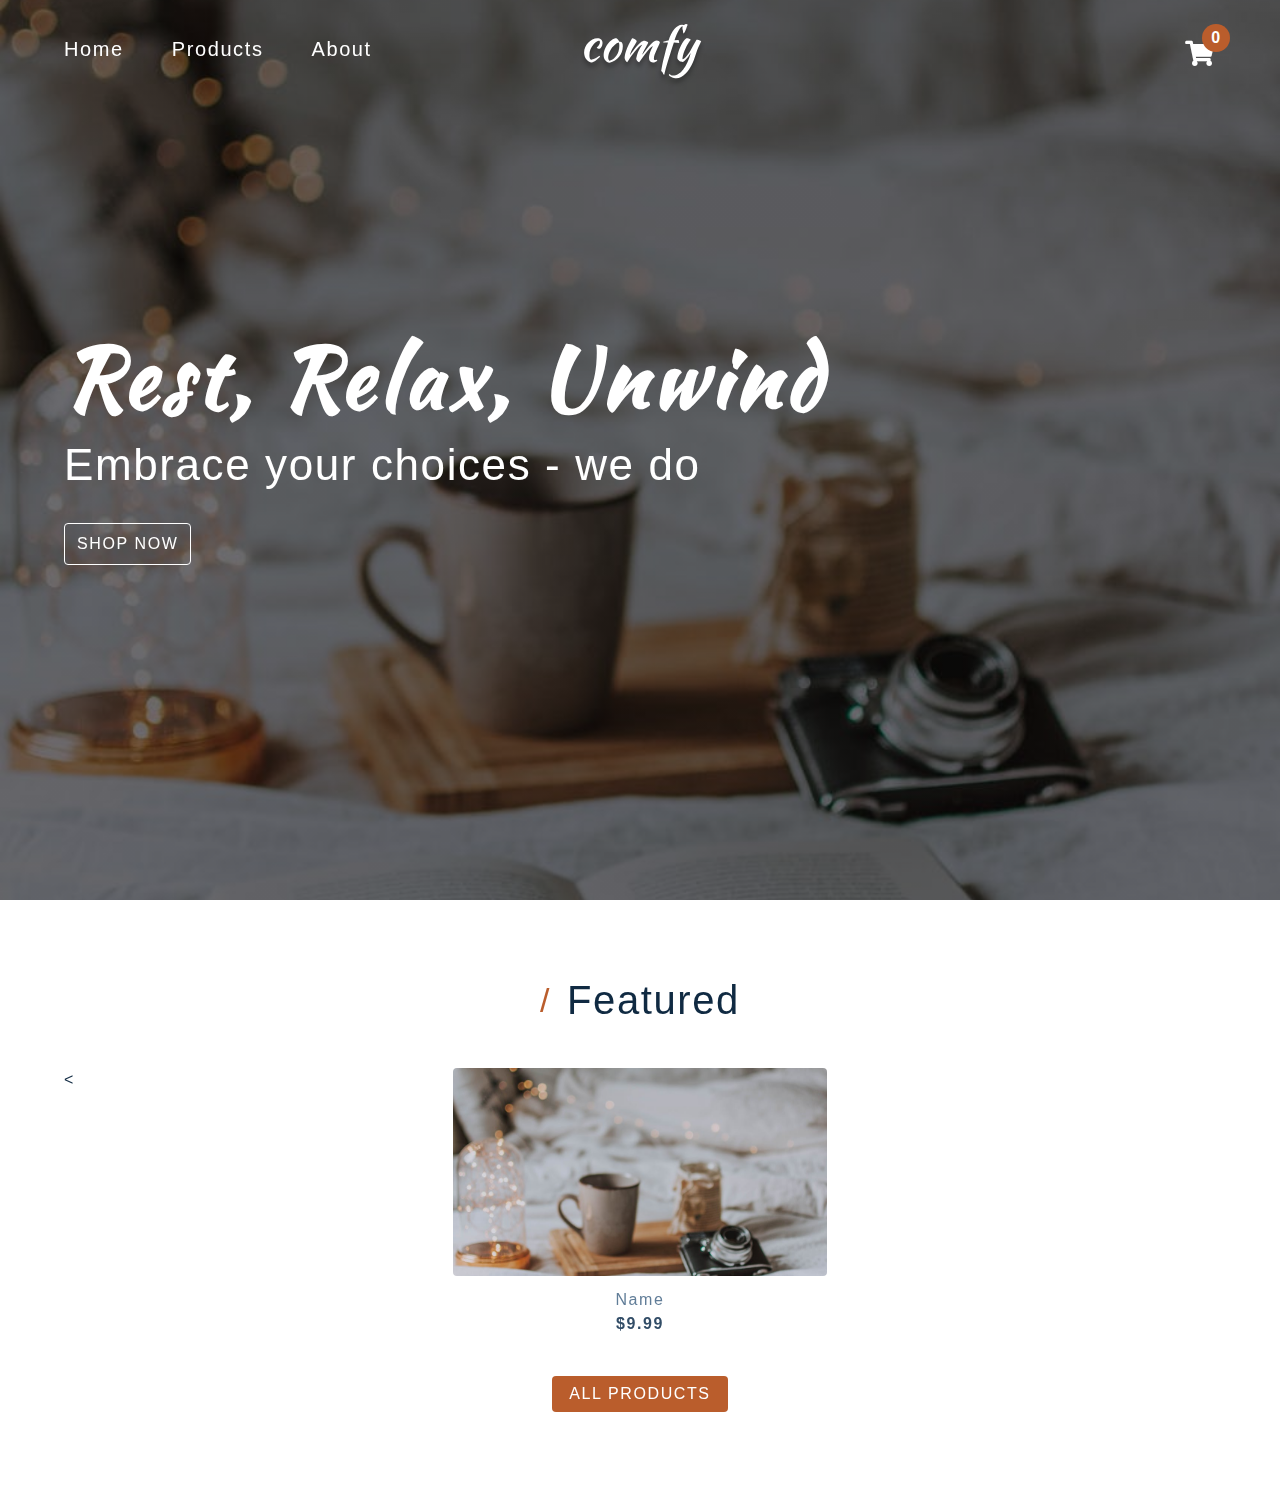
<file: index.html>
<!DOCTYPE html>
<html lang="en">
  <head>
    <meta charset="UTF-8" />
    <meta name="viewport" content="width=device-width, initial-scale=1.0" />
    <!-- font-awesome -->
    <link
      rel="stylesheet"
      href="https://cdnjs.cloudflare.com/ajax/libs/font-awesome/5.14.0/css/all.min.css"
    />

    <!-- styles css -->
    <link rel="stylesheet" href="styles.css" />
    <title>Home | Comfy</title>
  </head>
  <body>
    <!-- navbar -->
    <nav class="navbar">
      <div class="nav-center">
        <!-- links -->
        <div>
          <button class="toggle-nav">
            <i class="fas fa-bars"></i>
          </button>
          <ul class="nav-links">
            <li>
              <a href="index.html" class="nav-link">
                home
              </a>
            </li>
            <li>
              <a href="products.html" class="nav-link">
                products
              </a>
            </li>
            <li>
              <a href="about.html" class="nav-link">
                about
              </a>
            </li>
          </ul>
        </div>
        <!-- logo -->
        <img src="./images/logo-white.svg" class="nav-logo" alt="logo" />
        <!-- cart icon -->
        <div class="toggle-container">
          <button class="toggle-cart">
            <i class="fas fa-shopping-cart"></i>
          </button>
          <span class="cart-item-count">1</span>
        </div>
      </div>
    </nav>
    <!-- hero -->
    <section class="hero">
      <div class="hero-container">
        <h1 class="text-slanted">
          rest, relax, unwind
        </h1>
        <h3>Embrace your choices - we do</h3>
        <a href="products.html" class="hero-btn">
          shop now
        </a>
      </div>
    </section>
    <!-- sidebar -->
    <div class="sidebar-overlay">
      <aside class="sidebar">
        <!-- close -->
        <button class="sidebar-close">
          <i class="fas fa-times"></i>
        </button>
        <!-- links -->
        <ul class="sidebar-links">
          <li>
            <a href="index.html" class="sidebar-link">
              <i class="fas fa-home fa-fw"></i>
              home
            </a>
          </li>
          <li>
            <a href="products.html" class="sidebar-link">
              <i class="fas fa-couch fa-fw"></i>
              products
            </a>
          </li>
          <li>
            <a href="about.html" class="sidebar-link">
              <i class="fas fa-book fa-fw"></i>
              about
            </a>
          </li>
        </ul>
      </aside>
    </div>
    <!-- cart -->
    <div class="cart-overlay">
      <aside class="cart">
        <button class="cart-close">
          <i class="fas fa-times"></i>
        </button>
        <header>
          <h3 class="text-slanted">your bag</h3>
        </header>
        <!-- cart items -->
        <div class="cart-items"></div>
        <!-- footer -->
        <footer>
          <h3 class="cart-total text-slanted">
            total : $12.99
          </h3>
          <button class="cart-checkout btn">checkout</button>
        </footer>
      </aside>
    </div>
    <!-- featured products -->
    <section class="section featured">
      <div class="title">
        <h2><span>/</span> featured</h2>
      </div>
      <div class="featured-center section-center">
        <h2 class="section-loading">
          loading...
        </h2>
    
        <<article class="product">
          <div class="product-container">
            <img src="./images/main-bcg.jpeg" class="product-img img" alt="" />
           
            <div class="product-icons">
              <a href="product.html?id=1" class="product-icon">
                <i class="fas fa-search"></i>
              </a>
              <button class="product-cart-btn product-icon" data-id="1">
                <i class="fas fa-shopping-cart"></i>
              </button>
            </div>
          </div>
          <footer>
            <p class="product-name">name</p>
            <h4 class="product-price">$9.99</h4>
          </footer>
        </article>
      
      </div>
      <a href="products.html" class="btn">
        all products
      </a>
    </section>
    <script type="module" src="index.js"></script>
  </body>
</html>
</file>
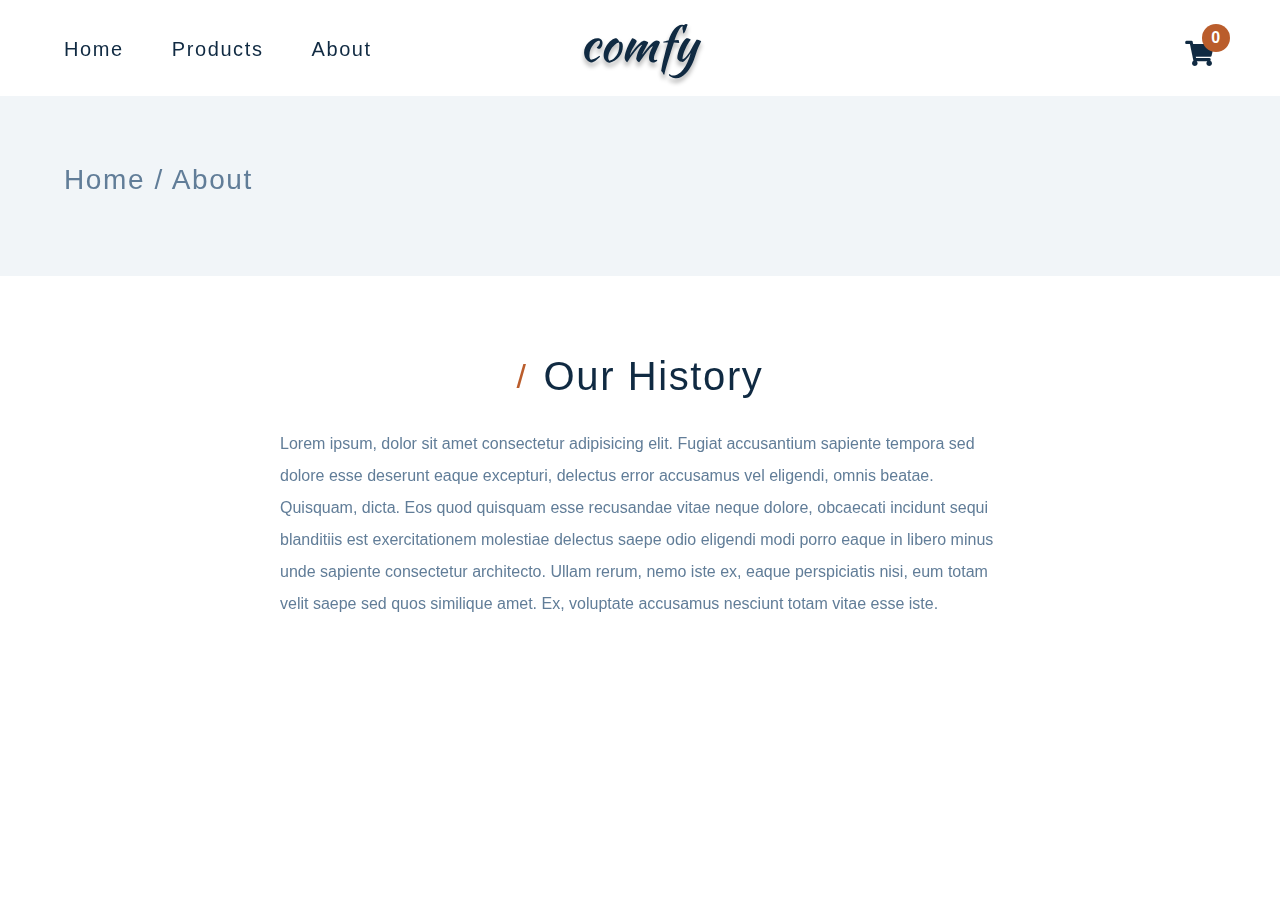
<file: about.html>
<!DOCTYPE html>
<html lang="en">
  <head>
    <meta charset="UTF-8" />
    <meta name="viewport" content="width=device-width, initial-scale=1.0" />
    <title>About | Comfy</title>
    <!-- font-awesome -->
    <link
      rel="stylesheet"
      href="https://cdnjs.cloudflare.com/ajax/libs/font-awesome/5.14.0/css/all.min.css"
    />

    <!-- styles css -->
    <link rel="stylesheet" href="styles.css" />
  </head>

  <body>
    <!-- navbar -->
    <nav class="navbar page">
      <div class="nav-center">
        <!-- links -->
        <div>
          <button class="toggle-nav">
            <i class="fas fa-bars"></i>
          </button>
          <ul class="nav-links">
            <li>
              <a href="index.html" class="nav-link">
                home
              </a>
            </li>
            <li>
              <a href="products.html" class="nav-link">
                products
              </a>
            </li>
            <li>
              <a href="about.html" class="nav-link">
                about
              </a>
            </li>
          </ul>
        </div>
        <!-- logo -->
        <img src="./images/logo-black.svg" class="nav-logo" alt="logo" />
        <!-- cart icon -->
        <div class="toggle-container">
          <button class="toggle-cart">
            <i class="fas fa-shopping-cart"></i>
          </button>
          <span class="cart-item-count">1</span>
        </div>
      </div>
    </nav>
    <!-- hero -->
    <section class="page-hero">
      <div class="section-center">
        <h3 class="page-hero-title">Home / About</h3>
      </div>
    </section>
    <!-- sidebar -->
    <div class="sidebar-overlay">
      <aside class="sidebar">
        <!-- close -->
        <button class="sidebar-close">
          <i class="fas fa-times"></i>
        </button>
        <!-- links -->
        <ul class="sidebar-links">
          <li>
            <a href="index.html" class="sidebar-link">
              <i class="fas fa-home fa-fw"></i>
              home
            </a>
          </li>
          <li>
            <a href="products.html" class="sidebar-link">
              <i class="fas fa-couch fa-fw"></i>
              products
            </a>
          </li>
          <li>
            <a href="about.html" class="sidebar-link">
              <i class="fas fa-book fa-fw"></i>
              about
            </a>
          </li>
        </ul>
      </aside>
    </div>
    <!-- cart -->
    <div class="cart-overlay">
      <aside class="cart">
        <button class="cart-close">
          <i class="fas fa-times"></i>
        </button>
        <header>
          <h3 class="text-slanted">your bag</h3>
        </header>
        <!-- cart items -->
        <div class="cart-items"></div>
        <!-- footer -->
        <footer>
          <h3 class="cart-total text-slanted">
            total : $12.99
          </h3>
          <button class="cart-checkout btn">checkout</button>
        </footer>
      </aside>
    </div>
    <!-- about -->
    <section class="section section-center about-page">
      <div class="title">
        <h2><span>/</span> our history</h2>
      </div>
      <p class="about-text">
        Lorem ipsum, dolor sit amet consectetur adipisicing elit. Fugiat
        accusantium sapiente tempora sed dolore esse deserunt eaque excepturi,
        delectus error accusamus vel eligendi, omnis beatae. Quisquam, dicta.
        Eos quod quisquam esse recusandae vitae neque dolore, obcaecati incidunt
        sequi blanditiis est exercitationem molestiae delectus saepe odio
        eligendi modi porro eaque in libero minus unde sapiente consectetur
        architecto. Ullam rerum, nemo iste ex, eaque perspiciatis nisi, eum
        totam velit saepe sed quos similique amet. Ex, voluptate accusamus
        nesciunt totam vitae esse iste.
      </p>
    </section>
    <script type="module" src="./src/pages/about.js"></script>
  </body>
</html>
</file>
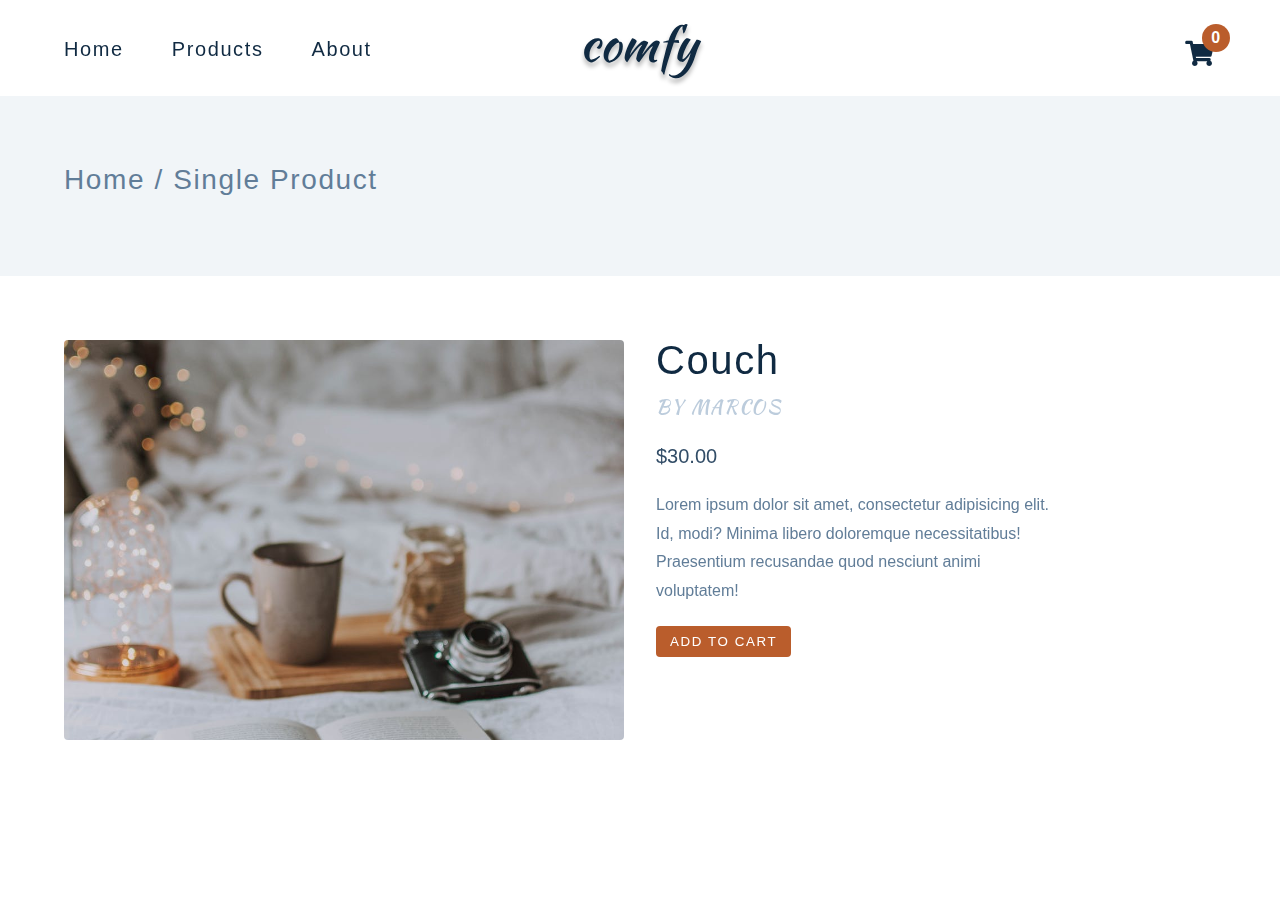
<file: product.html>
<!DOCTYPE html>
<html lang="en">
  <head>
    <meta charset="UTF-8" />
    <meta name="viewport" content="width=device-width, initial-scale=1.0" />
    <title>Single Product</title>
    <!-- font-awesome -->
    <link
      rel="stylesheet"
      href="https://cdnjs.cloudflare.com/ajax/libs/font-awesome/5.14.0/css/all.min.css"
    />

    <!-- styles css -->
    <link rel="stylesheet" href="styles.css" />
  </head>
  <body>
    <!-- navbar -->
    <nav class="navbar page">
      <div class="nav-center">
        <!-- links -->
        <div>
          <button class="toggle-nav">
            <i class="fas fa-bars"></i>
          </button>
          <ul class="nav-links">
            <li>
              <a href="index.html" class="nav-link">
                home
              </a>
            </li>
            <li>
              <a href="products.html" class="nav-link">
                products
              </a>
            </li>
            <li>
              <a href="about.html" class="nav-link">
                about
              </a>
            </li>
          </ul>
        </div>
        <!-- logo -->
        <img src="./images/logo-black.svg" class="nav-logo" alt="logo" />
        <!-- cart icon -->
        <div class="toggle-container">
          <button class="toggle-cart">
            <i class="fas fa-shopping-cart"></i>
          </button>
          <span class="cart-item-count">1</span>
        </div>
      </div>
    </nav>
    <!-- hero -->
    <section class="page-hero">
      <div class="section-center">
        <h3 class="page-hero-title">Home / Single Product</h3>
      </div>
    </section>
    <!-- sidebar -->
    <div class="sidebar-overlay">
      <aside class="sidebar">
        <!-- close -->
        <button class="sidebar-close">
          <i class="fas fa-times"></i>
        </button>
        <!-- links -->
        <ul class="sidebar-links">
          <li>
            <a href="index.html" class="sidebar-link">
              <i class="fas fa-home fa-fw"></i>
              home
            </a>
          </li>
          <li>
            <a href="products.html" class="sidebar-link">
              <i class="fas fa-couch fa-fw"></i>
              products
            </a>
          </li>
          <li>
            <a href="about.html" class="sidebar-link">
              <i class="fas fa-book fa-fw"></i>
              about
            </a>
          </li>
        </ul>
      </aside>
    </div>
    <!-- cart -->
    <div class="cart-overlay">
      <aside class="cart">
        <button class="cart-close">
          <i class="fas fa-times"></i>
        </button>
        <header>
          <h3 class="text-slanted">your bag</h3>
        </header>
        <!-- cart items -->
        <div class="cart-items"></div>
        <!-- footer -->
        <footer>
          <h3 class="cart-total text-slanted">
            total : $12.99
          </h3>
          <button class="cart-checkout btn">checkout</button>
        </footer>
      </aside>
    </div>
    <!-- product info -->
    <section class="single-product">
      <div class="section-center single-product-center">
        <img
          src="./images/main-bcg.jpeg"
          class="single-product-img img"
          alt=""
        />
        <article class="single-product-info">
          <div>
            <h2 class="single-product-title">couch</h2>
            <p class="single-product-company text-slanted">
              by marcos
            </p>
            <p class="single-product-price">$30.00</p>
            <div class="single-product-colors"></div>
            <p class="single-product-desc">
              Lorem ipsum dolor sit amet, consectetur adipisicing elit. Id,
              modi? Minima libero doloremque necessitatibus! Praesentium
              recusandae quod nesciunt animi voluptatem!
            </p>
            <button class="addToCartBtn btn" data-id="id">
              add to cart
            </button>
          </div>
        </article>
      </div>
    </section>
    <div class="page-loading">
      <h2>loading...</h2>
    </div>
    <script type="module" src="./src/pages/product.js"></script>
  </body>
</html>
</file>
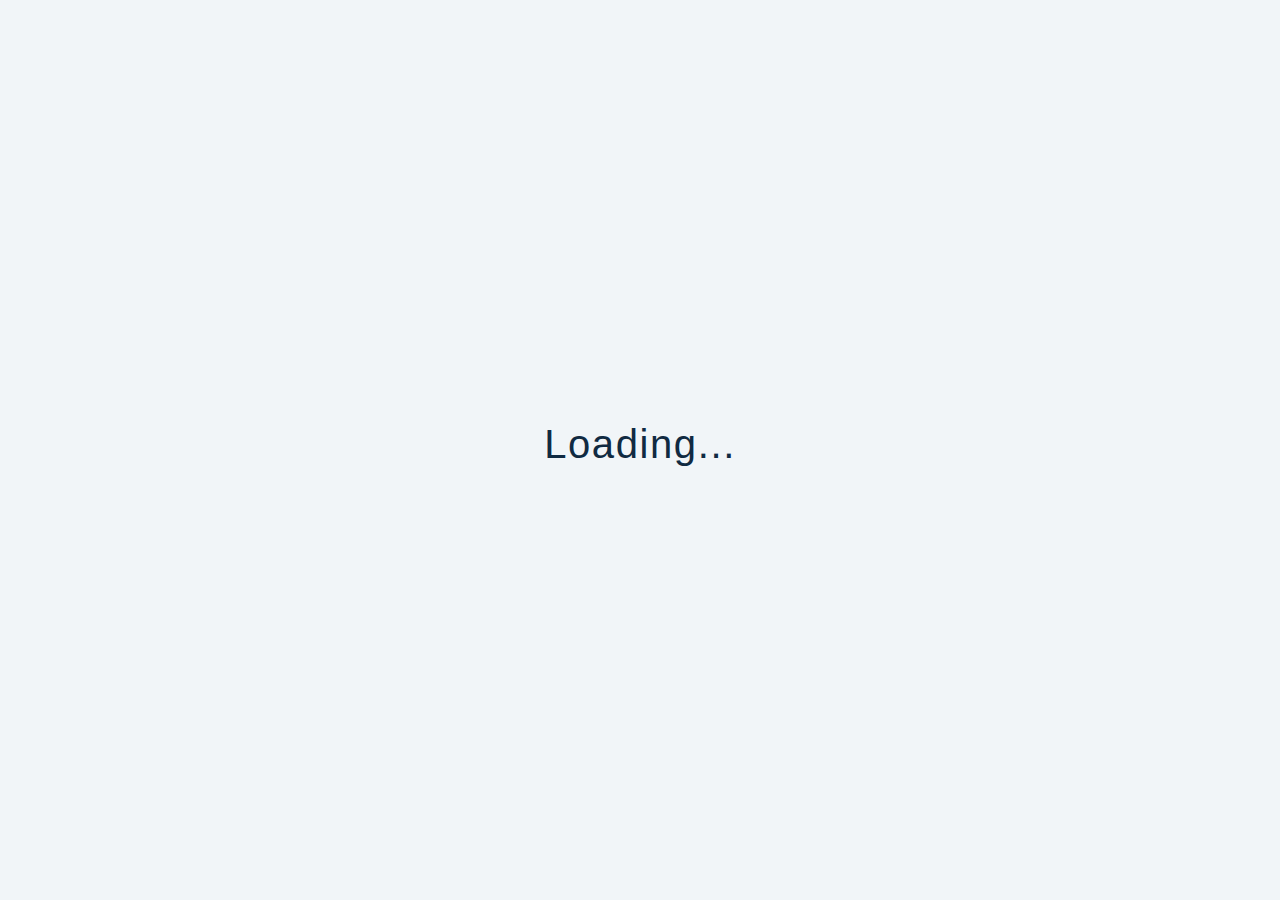
<file: products.html>
<!DOCTYPE html>
<html lang="en">
  <head>
    <meta charset="UTF-8" />
    <meta name="viewport" content="width=device-width, initial-scale=1.0" />
    <title>Products | Comfy</title>
    <!-- font-awesome -->
    <link
      rel="stylesheet"
      href="https://cdnjs.cloudflare.com/ajax/libs/font-awesome/5.14.0/css/all.min.css"
    />

    <!-- styles css -->
    <link rel="stylesheet" href="styles.css" />
  </head>
  <body>
    <!-- navbar -->
    <nav class="navbar page">
      <div class="nav-center">
        <!-- links -->
        <div>
          <button class="toggle-nav">
            <i class="fas fa-bars"></i>
          </button>
          <ul class="nav-links">
            <li>
              <a href="index.html" class="nav-link"> home </a>
            </li>
            <li>
              <a href="products.html" class="nav-link"> products </a>
            </li>
            <li>
              <a href="about.html" class="nav-link"> about </a>
            </li>
          </ul>
        </div>
        <!-- logo -->
        <img src="./images/logo-black.svg" class="nav-logo" alt="logo" />
        <!-- cart icon -->
        <div class="toggle-container">
          <button class="toggle-cart">
            <i class="fas fa-shopping-cart"></i>
          </button>
          <span class="cart-item-count">1</span>
        </div>
      </div>
    </nav>
    <!-- hero -->
    <section class="page-hero">
      <div class="section-center">
        <h3 class="page-hero-title">Home / Products</h3>
      </div>
    </section>
    <!-- sidebar -->
    <div class="sidebar-overlay">
      <aside class="sidebar">
        <!-- close -->
        <button class="sidebar-close">
          <i class="fas fa-times"></i>
        </button>
        <!-- links -->
        <ul class="sidebar-links">
          <li>
            <a href="index.html" class="sidebar-link">
              <i class="fas fa-home fa-fw"></i>
              home
            </a>
          </li>
          <li>
            <a href="products.html" class="sidebar-link">
              <i class="fas fa-couch fa-fw"></i>
              products
            </a>
          </li>
          <li>
            <a href="about.html" class="sidebar-link">
              <i class="fas fa-book fa-fw"></i>
              about
            </a>
          </li>
        </ul>
      </aside>
    </div>
    <!-- cart -->
    <div class="cart-overlay">
      <aside class="cart">
        <button class="cart-close">
          <i class="fas fa-times"></i>
        </button>
        <header>
          <h3 class="text-slanted">your bag</h3>
        </header>
        <!-- cart items -->
        <div class="cart-items"></div>
        <!-- footer -->
        <footer>
          <h3 class="cart-total text-slanted">total : $12.99</h3>
          <button class="cart-checkout btn">checkout</button>
        </footer>
      </aside>
    </div>
    <!-- products -->
    <section class="products">
      <!-- filters -->
      <div class="filters">
        <div class="filters-container">
          <!-- search -->
          <form class="input-form">
            <input type="text" class="search-input" placeholder="search..." />
          </form>
          <!-- categories -->
          <h4>Company</h4>
          <article class="companies">
            <button class="company-btn">all</button>
            <button class="company-btn">ikea</button>
          </article>
          <!-- price -->
          <h4>Price</h4>
          <form class="price-form">
            <input
              type="range"
              class="price-filter"
              min="0"
              value="50"
              max="100"
            />
          </form>
          <p class="price-value"></p>
        </div>
      </div>
  
      <div class="products-container"></div>
    </section>
    page loading
    <div class="page-loading">
      <h2>Loading...</h2>
    </div>
    <script type="module" src="./src/pages/products.js"></script>
  </body>
</html>
</file>
<file: styles.css>
@import url('https://fonts.googleapis.com/css2?family=Kaushan+Script&display=swap');
/*
=============== 
Variables
===============
*/

:root {
  /* dark shades of primary color*/
  --clr-primary-1: hsl(21, 91%, 17%);
  --clr-primary-2: hsl(21, 84%, 25%);
  --clr-primary-3: hsl(21, 81%, 29%);
  --clr-primary-4: hsl(21, 77%, 34%);
  /* primary/main color */
  --clr-primary-5: hsl(21, 62%, 45%);
  /* lighter shades of primary color */
  --clr-primary-6: hsl(21, 57%, 50%);
  --clr-primary-7: hsl(21, 65%, 59%);
  --clr-primary-8: hsl(21, 80%, 74%);
  --clr-primary-9: hsl(21, 94%, 87%);
  --clr-primary-10: hsl(21, 100%, 94%);
  /* darkest grey - used for headings */
  --clr-grey-1: #102a42;
  --clr-grey-2: hsl(211, 39%, 23%);
  --clr-grey-3: hsl(209, 34%, 30%);
  --clr-grey-4: hsl(209, 28%, 39%);
  /* grey used for paragraphs */
  --clr-grey-5: hsl(210, 22%, 49%);
  --clr-grey-6: hsl(209, 23%, 60%);
  --clr-grey-7: hsl(211, 27%, 70%);
  --clr-grey-8: hsl(210, 31%, 80%);
  --clr-grey-9: hsl(212, 33%, 89%);
  --clr-grey-10: hsl(210, 36%, 96%);
  --clr-white: #fff;
  --clr-red-dark: hsl(360, 67%, 44%);
  --clr-red-light: hsl(360, 71%, 66%);
  --clr-green-dark: hsl(125, 67%, 44%);
  --clr-green-light: hsl(125, 71%, 66%);
  --clr-black: #222;

  --transition: all 0.3s linear;
  --spacing: 0.1rem;
  --radius: 0.25rem;
  --light-shadow: 0 5px 15px rgba(0, 0, 0, 0.1);
  --dark-shadow: 0 5px 15px rgba(0, 0, 0, 0.2);
  --max-width: 1170px;
  --fixed-width: 620px;
}
/*
=============== 
Global Styles
===============
*/

*,
::after,
::before {
  margin: 0;
  padding: 0;
  box-sizing: border-box;
}
body {
  font-family: -apple-system, BlinkMacSystemFont, 'Segoe UI', Roboto, Oxygen,
    Ubuntu, Cantarell, 'Open Sans', 'Helvetica Neue', sans-serif;
  background: var(--clr-white);
  color: var(--clr-grey-1);
  line-height: 1.5;
  font-size: 0.875rem;
}
ul {
  list-style-type: none;
}
a {
  text-decoration: none;
}
h1,
h2,
h3,
h4 {
  letter-spacing: var(--spacing);
  text-transform: capitalize;
  line-height: 1.25;
  margin-bottom: 0.75rem;
  font-weight: 400;
}
h1 {
  font-size: 3rem;
}
h2 {
  font-size: 2rem;
}
h3 {
  font-size: 1.25rem;
}
h4 {
  font-size: 0.875rem;
}
p {
  margin-bottom: 1.25rem;
  color: var(--clr-grey-5);
}
@media screen and (min-width: 800px) {
  h1 {
    font-size: 4rem;
  }
  h2 {
    font-size: 2.5rem;
  }
  h3 {
    font-size: 1.75rem;
  }
  h4 {
    font-size: 1rem;
  }
  body {
    font-size: 1rem;
  }
  h1,
  h2,
  h3,
  h4 {
    line-height: 1;
  }
}
.img {
  width: 100%;
  display: block;
}
.text-slanted {
  font-family: 'Kaushan Script', cursive;
}
.section-center {
  width: 90vw;
  max-width: var(--max-width);
  margin: 0 auto;
}
.section {
  padding: 5rem 0;
}
.btn {
  background: var(--clr-primary-5);
  color: var(--clr-white);
  border-radius: var(--radius);
  padding: 0.375rem 0.75rem;
  text-transform: uppercase;
  letter-spacing: var(--spacing);
  display: inline-block;
  transition: var(--transition);
  border-color: transparent;
  cursor: pointer;
}
.btn:hover {
  background: var(--clr-primary-7);
  color: var(--clr-black);
}
.section-loading {
  text-align: center;
  position: absolute;
  top: 2rem;
  left: 50%;
  transform: translate(-50%, -50%);
  text-align: center;
}
.page-loading {
  position: fixed;
  top: 0;
  left: 0;
  width: 100%;
  height: 100%;
  background: var(--clr-grey-10);
  display: flex;
  align-items: center;
  justify-content: center;
}
/*
=============== 
Navbar
===============
*/

.navbar {
  height: 6rem;
  background: transparent;
  display: flex;
  align-items: center;
  justify-content: center;
}

.nav-center {
  width: 90vw;
  max-width: var(--max-width);
  display: flex;
  justify-content: space-between;
  align-items: center;
}
.nav-links {
  display: none;
}
.toggle-nav {
  background: var(--clr-primary-5);
  border-color: transparent;
  color: var(--clr-white);
  width: 3.75rem;
  height: 2.25rem;
  display: flex;
  align-items: center;
  justify-content: center;
  font-size: 1.5rem;
  border-radius: 2rem;
  cursor: pointer;
  transition: var(--transition);
}
.toggle-nav:hover {
  background: var(--clr-primary-3);
}
.toggle-container {
  position: relative;
  margin-top: 0.75rem;
}
.toggle-cart {
  background: transparent;
  border-color: transparent;
  font-size: 1.6rem;
  color: var(--clr-white);
  cursor: pointer;
}
.cart-item-count {
  position: absolute;
  top: -0.85rem;
  right: -0.85rem;
  background: var(--clr-primary-5);
  width: 1.75rem;
  height: 1.75rem;
  display: grid;
  place-items: center;
  border-radius: 50%;
  color: var(--clr-white);
  font-weight: bold;
  font-size: 1rem;
}
@media screen and (min-width: 800px) {
  .nav-center {
    position: relative;
  }
  .nav-logo {
    position: absolute;
    top: 50%;
    left: 65%;
    transform: translate(-50%, -50%);
  }
  .toggle-nav {
    display: none;
  }
  .nav-links {
    display: flex;
    font-size: 1.5rem;
    text-transform: capitalize;
  }
  .nav-link {
    color: var(--clr-white);
    margin-right: 3rem;
    letter-spacing: var(--spacing);
    transition: var(--transition);
    font-size: 1.25rem;
  }
  .nav-link:hover {
    color: var(--clr-primary-5);
  }
}
@media screen and (min-width: 992px) {
  .nav-logo {
    left: 50%;
  }
}
/* page navbar */
.page .nav-link {
  color: var(--clr-grey-1);
}
.page .nav-link:hover {
  color: var(--clr-primary-5);
}
.page .toggle-cart {
  color: var(--clr-grey-1);
}
/*
=============== 
Hero
===============
*/
.hero {
  min-height: 100vh;
  margin-top: -6rem;
  background: linear-gradient(rgba(0, 0, 0, 0.5), rgba(0, 0, 0, 0.5)),
    url(./images/main-bcg.jpeg) center/cover;
  display: grid;
  place-items: center;
  color: var(--clr-white);
}
.hero-container {
  width: 90vw;
  max-width: var(--max-width);
}
.hero h1 {
  font-weight: 700;
}
.hero h3 {
  text-transform: none;
  font-size: 1.5rem;
}
.hero-btn {
  color: var(--clr-white);
  background: transparent;
  border: 1px solid var(--clr-white);
  padding: 0.5rem 0.75rem;
  display: inline-block;
  margin-top: 0.75rem;
  text-transform: uppercase;
  letter-spacing: var(--spacing);
  border-radius: var(--radius);
  transition: var(--transition);
}
.hero-btn:hover {
  background: var(--clr-white);
  color: var(--clr-primary-5);
}

@media screen and (min-width: 800px) {
  .hero h3 {
    font-size: 1.5rem;
    margin: 1rem 0;
  }
}

@media screen and (min-width: 992px) {
  .hero h1 {
    font-size: 5.25rem;
    letter-spacing: 5px;
  }
  .hero h3 {
    font-size: 2.75rem;
    margin: 1.5rem 0;
  }
}

/*
=============== 
Sidebar
===============
*/
.sidebar-overlay {
  position: fixed;
  top: 0;
  left: 0;
  width: 100%;
  height: 100%;
  display: grid;
  place-items: center;
  z-index: -1;
  transition: var(--transition);
  opacity: 0;
  background: rgba(0, 0, 0, 0.5);
}
.sidebar-overlay.show {
  opacity: 1;
  z-index: 100;
}
.sidebar {
  width: 90vw;
  height: 95vh;
  max-width: var(--fixed-width);
  background: var(--clr-white);
  border-radius: var(--radius);
  box-shadow: var(--dark-shadow);
  position: relative;
  padding: 4rem;
  transform: scale(0);
}
.show .sidebar {
  transform: scale(1);
}
.sidebar-close {
  font-size: 2rem;
  background: transparent;
  border-color: transparent;
  color: var(--clr-grey-5);
  position: absolute;
  top: 1rem;
  right: 1rem;
  cursor: pointer;
}
.sidebar-link {
  font-size: 1.5rem;
  text-transform: capitalize;
  color: var(--clr-grey-1);
}
.sidebar-link i {
  color: var(--clr-grey-5);
  margin-right: 1rem;
  margin-bottom: 1rem;
}
@media screen and (min-width: 800px) {
  .sidebar-overlay {
    display: none;
  }
}
/*
=============== 
Cart
===============
*/
.cart-overlay {
  position: fixed;
  top: 0;
  left: 0;
  width: 100%;
  height: 100%;
  background: rgba(0, 0, 0, 0.5);
  transition: var(--transition);
  opacity: 0;
  z-index: -1;
}
.cart-overlay.show {
  opacity: 1;
  z-index: 100;
}
.cart {
  position: fixed;
  top: 0;
  right: 0;
  width: 100%;
  height: 100%;
  max-width: 400px;
  background: var(--clr-grey-10);
  padding: 3rem 1rem 0 1rem;
  display: grid;
  grid-template-rows: auto 1fr auto;
  transition: var(--transition);
  transform: translateX(100%);
  overflow: scroll;
}
.show .cart {
  transform: translateX(0);
}
.cart-close {
  font-size: 2rem;
  background: transparent;
  border-color: transparent;
  color: var(--clr-grey-5);
  position: absolute;
  top: 0.5rem;
  left: 1rem;
  cursor: pointer;
}
.cart header {
  text-align: center;
}
.cart header h3 {
  font-weight: 500;
}
.cart-total {
  text-align: center;
  margin-bottom: 2rem;
  font-weight: 500;
}
.cart-checkout {
  display: block;
  width: 75%;
  margin: 0 auto;
  margin-bottom: 3rem;
}
/* cart item */
.cart-item {
  margin: 1rem 0;
  display: grid;
  grid-template-columns: auto 1fr auto;

  column-gap: 1.5rem;
  align-items: center;
}
.cart-item-img {
  width: 75px;
  height: 50px;
  object-fit: cover;
  border-radius: var(--radius);
}
.cart-item-name {
  margin-bottom: 0.15rem;
}
.cart-item-price {
  margin-bottom: 0;
  font-size: 0.75rem;
  color: var(--clr-grey-3);
}
.cart-item-remove-btn {
  background: transparent;
  border-color: transparent;
  color: var(--clr-grey-5);
  letter-spacing: var(--spacing);
  cursor: pointer;
}
.cart-item-amount {
  margin-bottom: 0;
  text-align: center;
  color: var(--clr-grey-3);
  line-height: 1;
}
.cart-item-increase-btn,
.cart-item-decrease-btn {
  background: transparent;
  border-color: transparent;
  color: var(--clr-primary-5);
  cursor: pointer;
  font-size: 0.85rem;
  padding: 0.25rem;
}
/*
=============== 
Title
===============
*/

.title h2 {
  display: flex;
  justify-content: center;
  align-items: center;
  font-weight: 500;
}
.title span {
  color: var(--clr-primary-5);
  font-size: 0.85em;
  margin-right: 1rem;
}
/*
=============== 
product
===============
*/
.product-img {
  height: 15rem;
  object-fit: cover;
  border-radius: var(--radius);
}
.product-container {
  position: relative;
}
.product-icons {
  position: absolute;
  top: 50%;
  left: 50%;
  transform: translate(-50%, -50%);
  opacity: 0;
  display: flex;
  transition: var(--transition);
}
.product-icon {
  width: 2.25rem;
  height: 2.25rem;
  background: var(--clr-primary-5);
  color: var(--clr-white);
  display: grid;
  place-items: center;
  border-radius: 50%;
  transition: var(--transition);
  cursor: pointer;
  font-size: 1rem;
  border-color: transparent;
  margin: 0 0.5rem;
}
.product-icon:hover {
  background: var(--clr-primary-7);
}
.product-container:hover .product-icons {
  opacity: 1;
}
.product footer {
  padding: 0.75rem 0;
  text-align: center;
}
.product-name {
  margin-bottom: 0.25rem;
  text-transform: capitalize;
  letter-spacing: var(--spacing);
}
.product-price {
  margin-bottom: 0;
  color: var(--clr-grey-3);
  font-weight: 700;
}

.featured-center {
  margin: 3rem auto 2rem auto;
  display: grid;
  gap: 1rem;
  min-height: 6rem;
  position: relative;
}
.featured .btn {
  display: block;
  width: 11rem;
  margin: 0 auto;
  text-align: center;
}
@media screen and (min-width: 992px) {
  .featured-center {
    display: grid;
    grid-template-columns: 1fr 1fr;
  }
}
@media screen and (min-width: 1200px) {
  .featured-center {
    display: grid;
    grid-template-columns: 1fr 1fr 1fr;
  }
  .product .img {
    height: 13rem;
  }
}
/*
=============== 
About Page
===============
*/
.about-text {
  line-height: 2;
  max-width: 45em;
  margin: 0 auto;
  margin-top: 2rem;
}

/*
=============== 
Products Page
===============
*/
.products {
  width: 90vw;
  display: flex;
  gap: 5rem;
  margin: 4rem auto;
  max-width: var(--max-width);
  position: relative;
}
.filters-container {
  position: sticky;
  top: 1rem;
}
.filters h4 {
  font-weight: 500;
  margin: 1.5rem 0 0.5rem;
}

.search-input {
  padding: 0.5rem;
  background: var(--clr-grey-10);
  border-radius: var(--radius);
  border-color: transparent;
  letter-spacing: var(--spacing);
}
.search-input::placeholder {
  text-transform: capitalize;
}
.company-btn {
  display: block;
  margin: 0.25em 0;
  padding: 0.25rem;
  text-transform: capitalize;
  background: transparent;
  border-color: transparent;
  letter-spacing: var(--spacing);
  color: var(--clr-grey-5);
  cursor: pointer;
  transition: var(--transition);
}
.company-btn:hover {
  color: var(--clr-grey-3);
}
.price-filter {
  background: var(--clr-grey-5) !important;
  color: var(--clr-grey-5);
}
@media screen and (min-width: 768px) {
  .products {
    grid-template-columns: 200px 1fr;
  }
  .categories {
    position: sticky;
    top: 1rem;
  }
}
@media screen and (min-width: 992px) {
  .products-container {
    display: grid;
    grid-template-columns: repeat(2, 1fr);
    gap: 1rem;
  }
  .products-container .product-img {
    height: 10rem;
  }
  .products-container .product-name {
    font-size: 0.85rem;
  }
  .products-container .product-price {
    font-size: 0.85rem;
  }
}
@media screen and (min-width: 1170px) {
  .products-container {
    grid-template-columns: repeat(3, 1fr);
  }
}
.filter-error {
  position: absolute;
  top: 5rem;
  left: 0;
  width: 100%;
  text-align: center;
  margin-top: 4rem;
}
/*
=============== 
Single Product Page
===============
*/
.page-hero {
  min-height: 20vh;
  display: grid;
  place-items: center;
  background: var(--clr-grey-10);
  color: var(--clr-grey-5);
}
.page-hero-title {
  font-weight: 500;
}
.single-product {
  padding: 2rem 0;
}
.single-product-center {
  margin: 2rem auto;
  display: grid;
  gap: 1rem 2rem;
}
.single-product-img {
  height: 25rem;
  border-radius: var(--radius);
  object-fit: cover;
}
.single-product-company {
  font-size: 1.2rem;
  color: var(--clr-grey-8);
  text-transform: uppercase;
  letter-spacing: var(--spacing);
  margin-bottom: 1.25rem;
}
.single-product-price {
  color: var(--clr-grey-3);
  font-size: 1.25rem;
  font-weight: 500;
}

.product-color {
  display: inline-block;
  width: 1rem;
  height: 1rem;
  border-radius: 50%;
  background: #222;
  margin: 0.5rem 0.5rem 1.5rem 0;
}

.single-product-desc {
  max-width: 25em;
  line-height: 1.8;
}
@media screen and (min-width: 992px) {
  .single-product-center {
    grid-template-columns: 1fr 1fr;
  }
}
</file>
